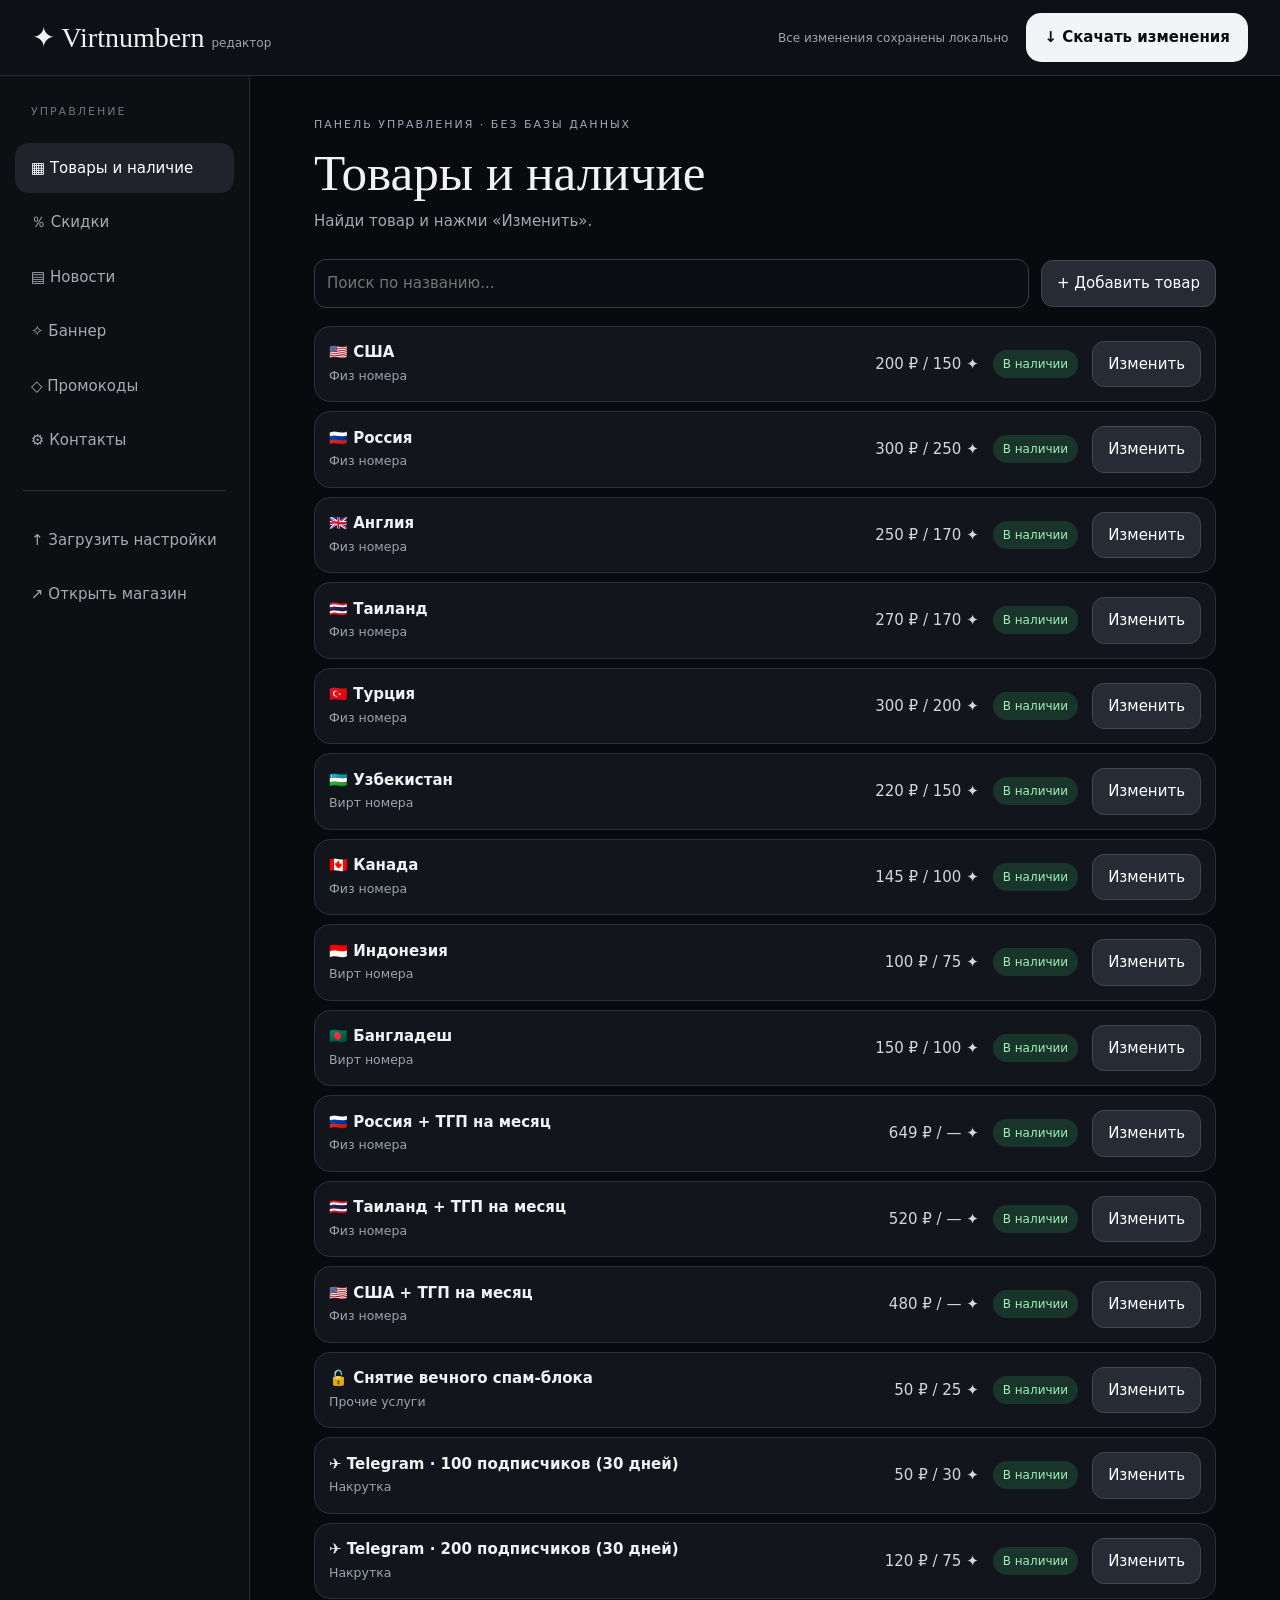
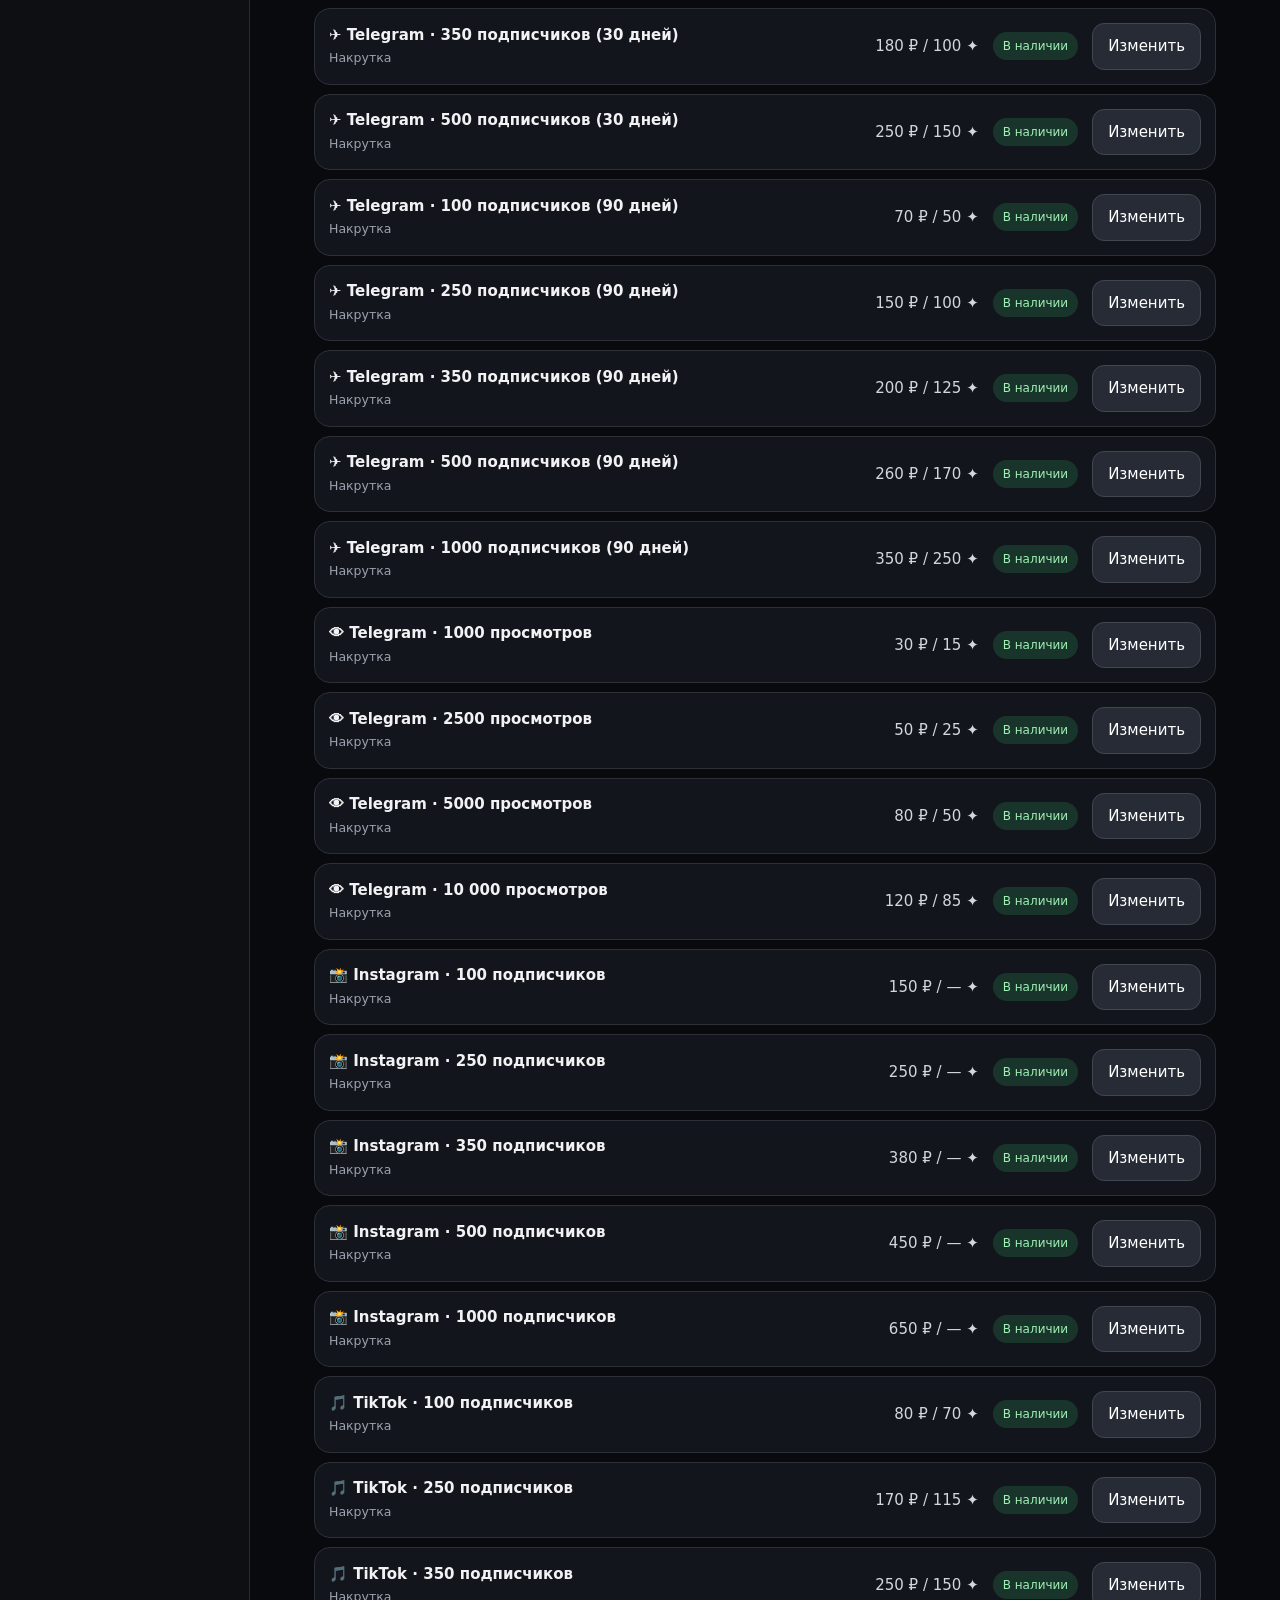
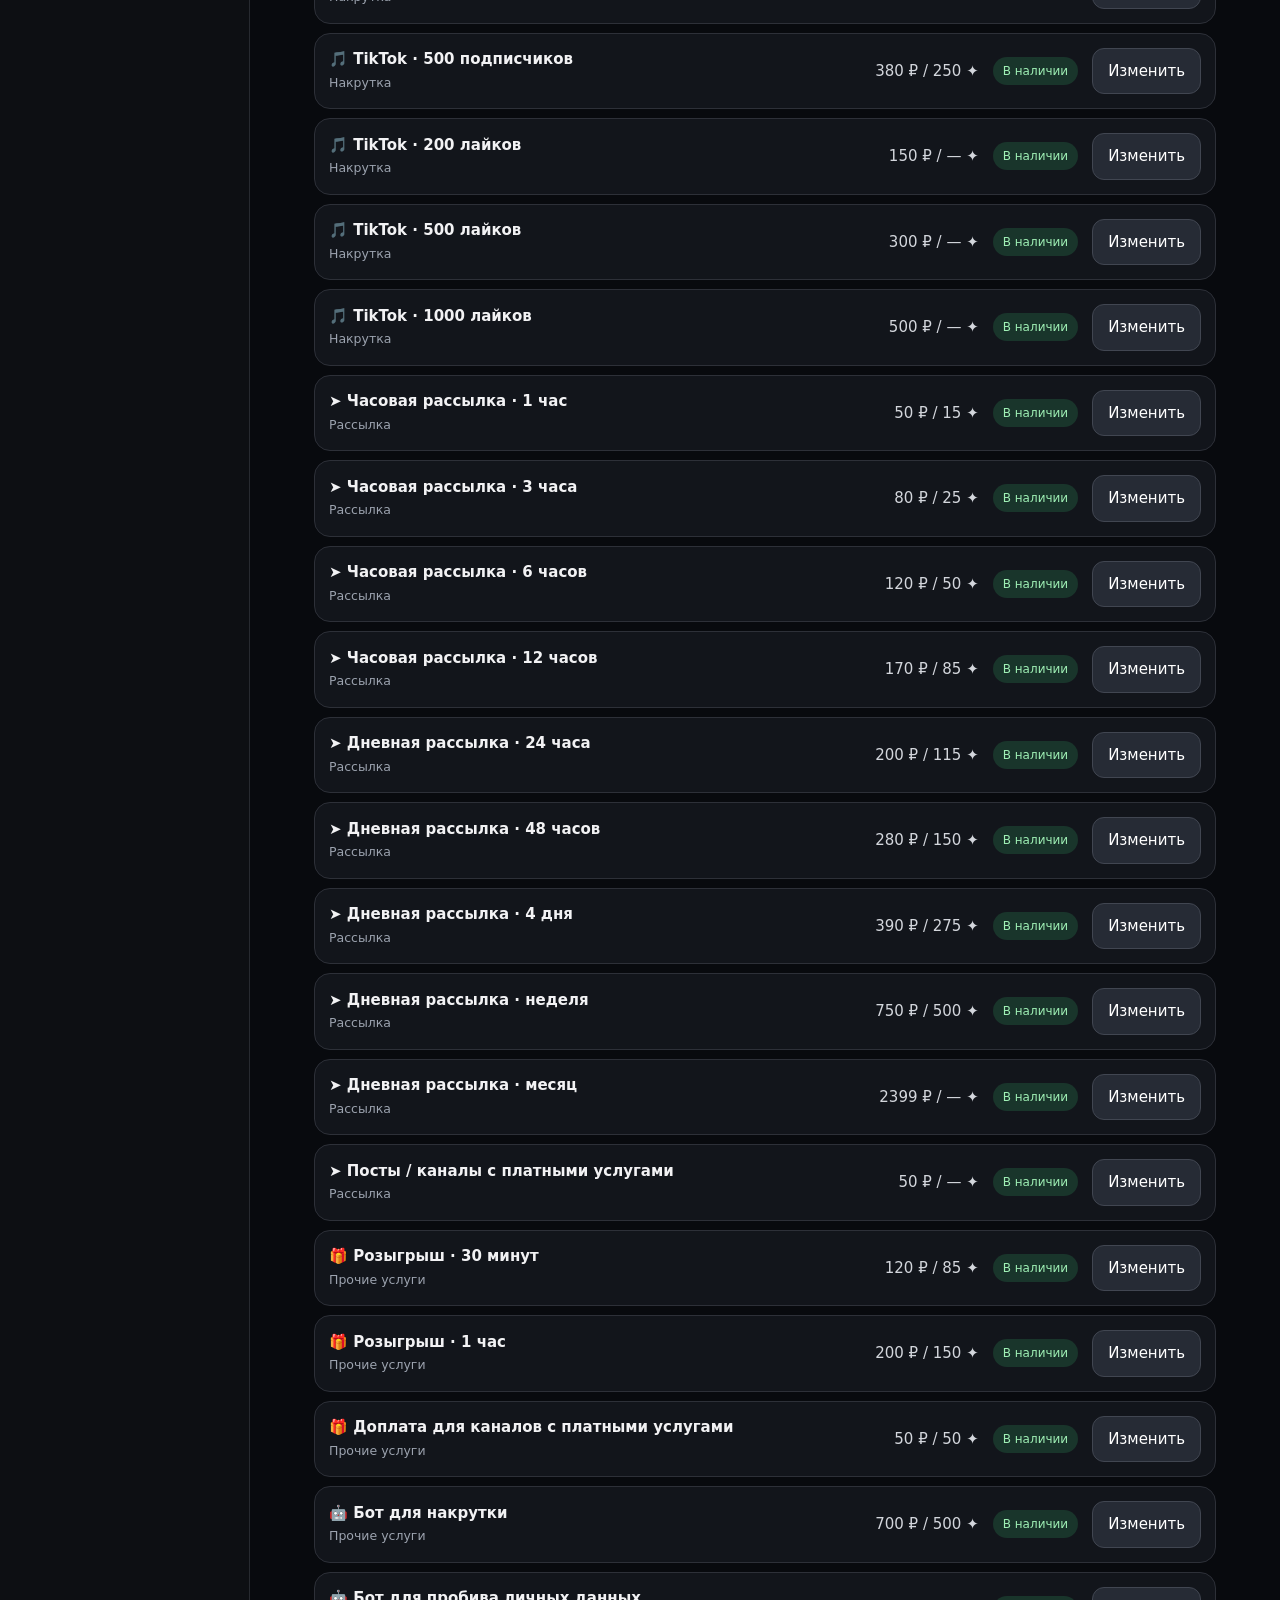
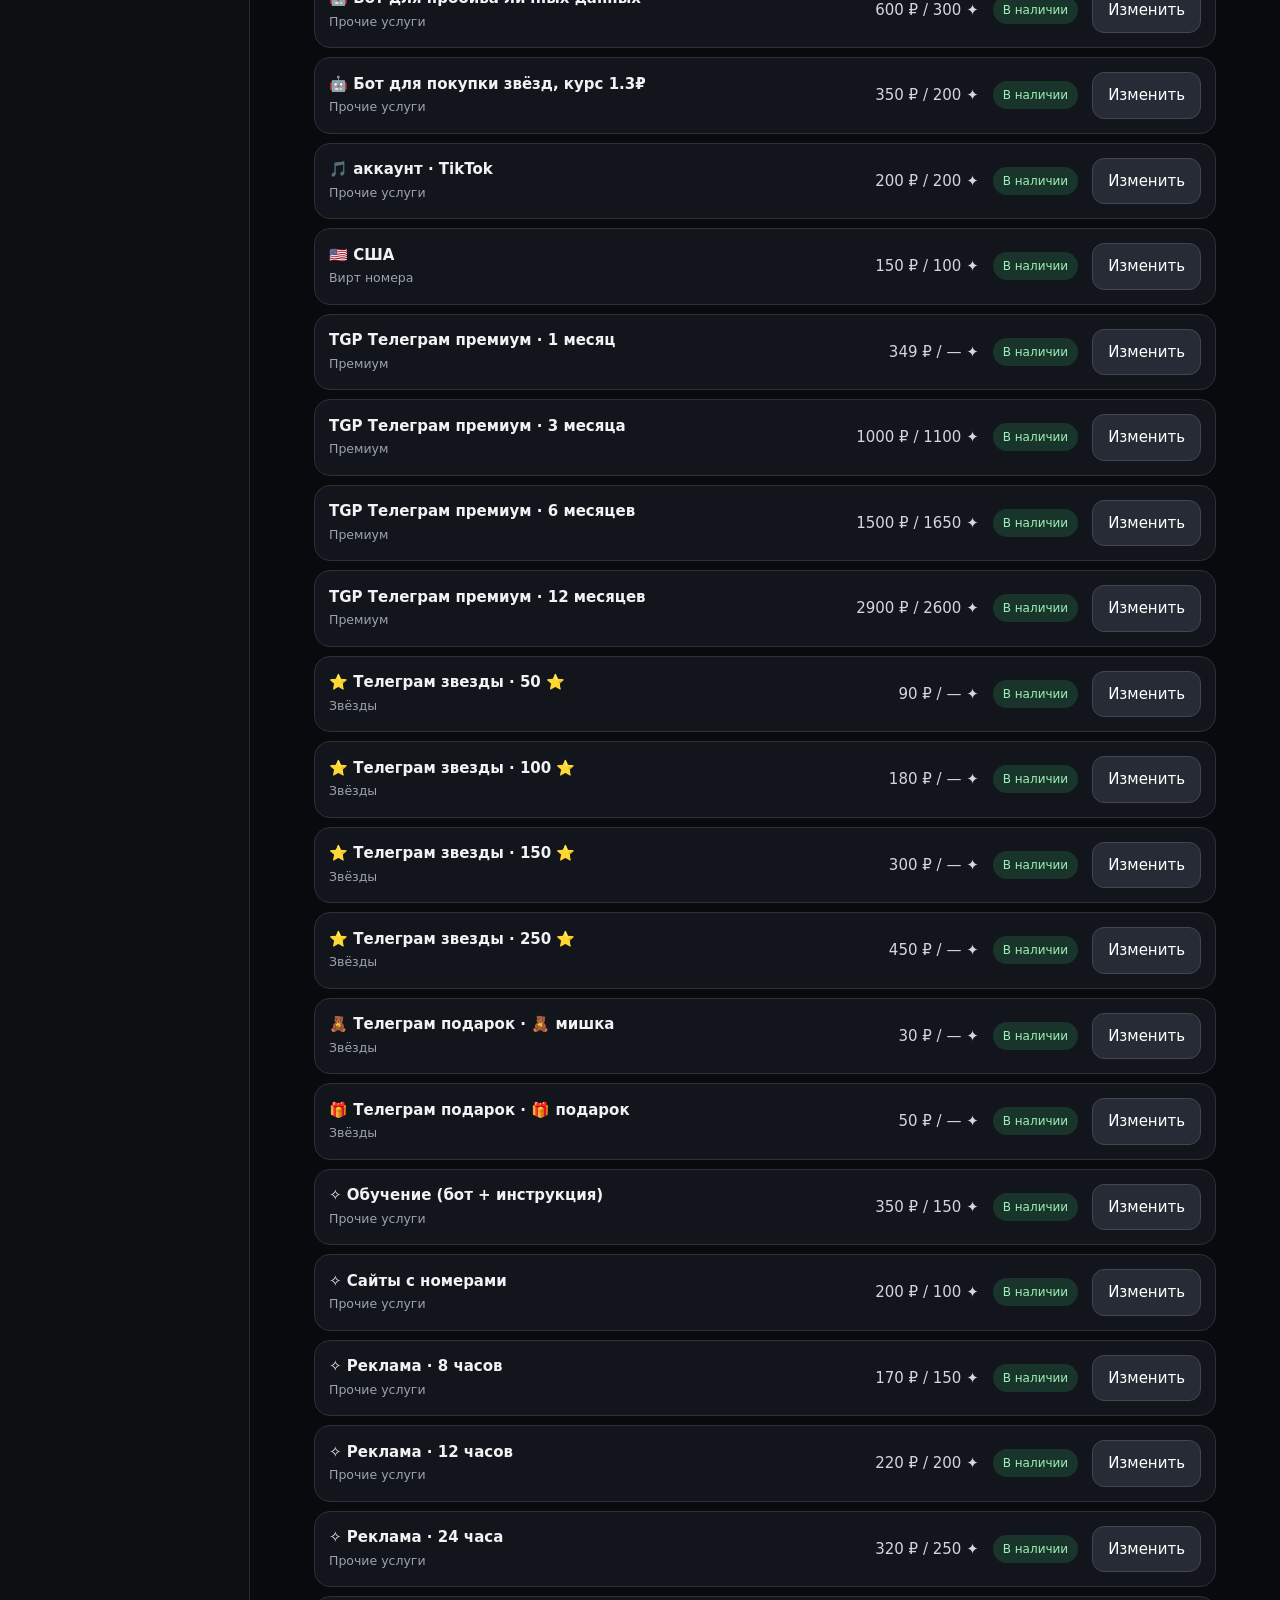
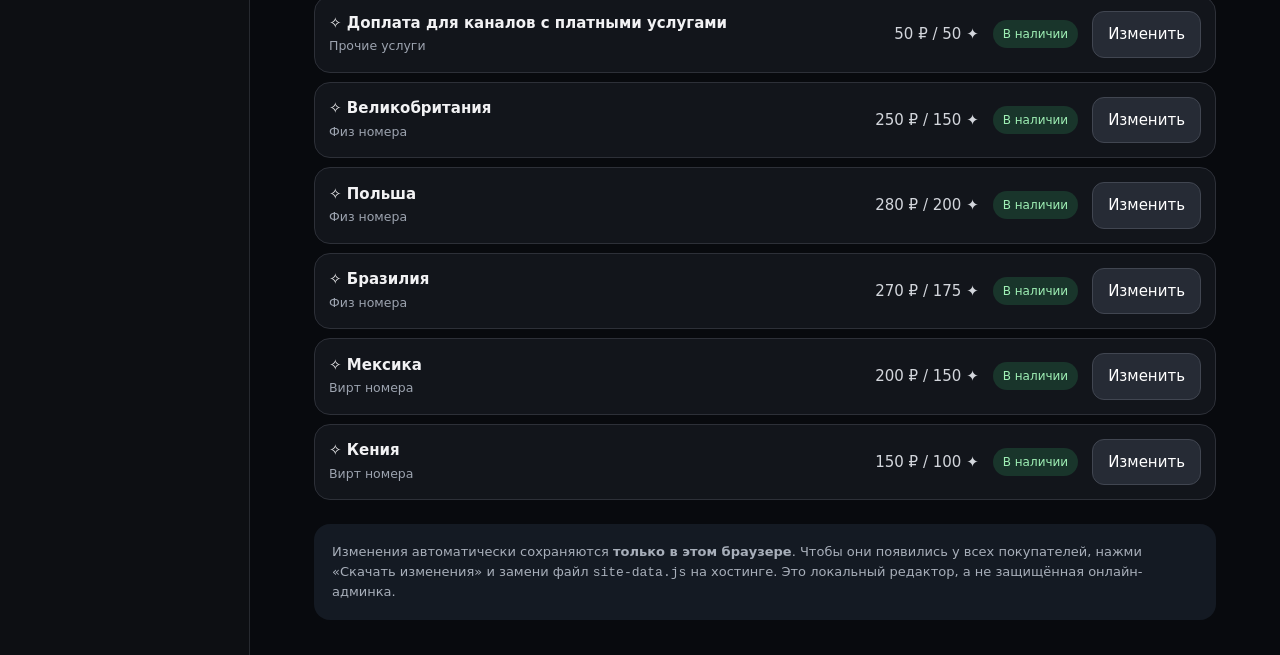
<file: editor.html>
<!doctype html><html lang="ru"><head><meta charset="utf-8"><meta name="viewport" content="width=device-width,initial-scale=1"><title>Редактор Virtnumbern</title><link rel="stylesheet" href="editor.css"></head><body><header><a href="index.html" class="logo">✦ Virtnumbern <small>редактор</small></a><div class="header-actions"><span id="status">Все изменения сохранены локально</span><button id="download" class="primary">↓ Скачать изменения</button></div></header><div class="layout"><aside><div class="aside-title">УПРАВЛЕНИЕ</div><button data-tab="products" class="active">▦ Товары и наличие</button><button data-tab="discounts">％ Скидки</button><button data-tab="news">▤ Новости</button><button data-tab="banner">✧ Баннер</button><button data-tab="promos">◇ Промокоды</button><button data-tab="settings">⚙ Контакты</button><hr><label class="import">↑ Загрузить настройки<input id="upload" type="file" accept=".js,.json"></label><a class="preview" href="index.html" target="_blank">↗ Открыть магазин</a></aside><main><div class="intro"><span>ПАНЕЛЬ УПРАВЛЕНИЯ · БЕЗ БАЗЫ ДАННЫХ</span><h1 id="heading">Товары и наличие</h1><p id="help">Нажми на товар, чтобы изменить цену, название или наличие.</p></div><div id="content"></div><div class="hint">Изменения автоматически сохраняются <b>только в этом браузере</b>. Чтобы они появились у всех покупателей, нажми «Скачать изменения» и замени файл <code>site-data.js</code> на хостинге. Это локальный редактор, а не защищённая онлайн-админка.</div></main></div><script src="promotions.js"></script><script src="site-data.js"></script><script src="editor-data.js"></script><script src="editor.js"></script></body></html>
</file>
<file: editor.css>
*{box-sizing:border-box}body{margin:0;background:#080a0e;color:#f2f2f4;font:15px/1.5 system-ui,-apple-system,Segoe UI,sans-serif}button,input,select,textarea{font:inherit}button{cursor:pointer}a{color:inherit;text-decoration:none}header{height:76px;display:flex;justify-content:space-between;align-items:center;padding:0 32px;border-bottom:1px solid #272a30;background:#0e1015;gap:12px}.logo{font:28px Georgia,serif}.logo small{font:12px system-ui;color:#9fa3af}.header-actions{display:flex;align-items:center;gap:18px}#status{color:#9ca4af;font-size:12px}.primary{background:#f3f4f6;color:#0a0c10;border:0;border-radius:15px;padding:13px 18px;font-weight:700}.layout{display:grid;grid-template-columns:250px minmax(0,1fr);min-height:calc(100vh - 76px)}aside{border-right:1px solid #272a30;padding:28px 15px;background:#0d0f13}aside button,.import,.preview{width:100%;text-align:left;display:block;border:0;background:transparent;color:#a8aab4;border-radius:14px;padding:14px 16px;margin:4px 0}aside button:hover,aside button.active,.import:hover,.preview:hover{background:#20232b;color:white}.aside-title{font-size:11px;letter-spacing:2px;color:#6d7583;padding:0 16px 18px}aside hr{border:0;border-top:1px solid #292d35;margin:24px 8px}.import input{display:none}main{padding:36px clamp(18px,5vw,75px);max-width:1450px;width:100%;margin:auto}.intro span{font-size:11px;letter-spacing:2px;color:#a1a9b7}.intro h1{font:clamp(32px,4vw,52px) Georgia,serif;margin:8px 0}.intro p{color:#a3a8b2;margin:0 0 27px}.panel,.card{background:#11141a;border:1px solid #2b2e37;border-radius:22px;padding:22px;margin-bottom:14px}.toolbar{display:flex;gap:12px;flex-wrap:wrap;align-items:center;margin-bottom:18px}.toolbar input{flex:1;min-width:170px}.field{display:flex;flex-direction:column;gap:7px;color:#c6c9d2;font-size:13px;margin-bottom:16px}input,textarea,select{width:100%;min-width:0;color:white;background:#0a0d12;border:1px solid #383c46;border-radius:12px;padding:12px;outline:none}input:focus,textarea:focus,select:focus{border-color:#aeb5c4}textarea{min-height:95px;resize:vertical}.btn{background:#262b35;color:white;border:1px solid #414651;border-radius:12px;padding:11px 15px}.btn:hover{background:#343a47}.danger{color:#ffb3b3}.item{display:flex;gap:14px;align-items:center;border:1px solid #2d3038;border-radius:16px;padding:14px;margin-bottom:9px;background:#12151b}.item-main{flex:1;min-width:0}.item-main strong{display:block}.item-main small{color:#9ca3af}.item .cost{white-space:nowrap;color:#d3d6dc}.badge{border-radius:99px;padding:5px 10px;background:#19352b;color:#9ff0b5;font-size:12px}.badge.off{background:#34363a;color:#b6b7b9}.grid{display:grid;grid-template-columns:repeat(2,minmax(0,1fr));gap:15px}.row{display:flex;gap:12px;align-items:center;flex-wrap:wrap}.row>*{flex:1}.check{display:flex;gap:10px;align-items:center;margin:12px 0}.check input{width:20px;height:20px}.hint{margin-top:24px;color:#a8afba;background:#141a23;border-radius:16px;padding:18px;font-size:13px}.empty{color:#a7afba;padding:30px}.section-title{margin:0 0 15px;font-size:21px}.modal-bg{position:fixed;inset:0;background:#000b;display:grid;place-items:center;padding:20px;z-index:10}.modal{width:min(620px,100%);max-height:90vh;overflow:auto;background:#171a21;border:1px solid #424752;border-radius:24px;padding:26px}.modal h2{margin:0 0 18px}.modal-actions{display:flex;gap:10px;justify-content:flex-end}.small{font-size:12px;color:#aab0bd}.newsitem{border:1px solid #343943;border-radius:15px;padding:16px;margin-bottom:10px}.newsitem h3{margin:0 0 6px}@media(max-width:760px){header{height:auto;padding:14px;flex-wrap:wrap}.logo{font-size:23px}.header-actions{width:100%;justify-content:space-between}#status{font-size:10px}.layout{display:block}aside{display:flex;gap:5px;overflow:auto;padding:10px;border-right:0;border-bottom:1px solid #30333b}aside button,.import,.preview{flex:0 0 auto;width:auto;white-space:nowrap;padding:11px}.aside-title,aside hr{display:none}main{padding:22px 14px}.grid{grid-template-columns:1fr}.item{flex-wrap:wrap}.item .cost{width:100%}.item .btn{margin-left:auto}}
</file>
